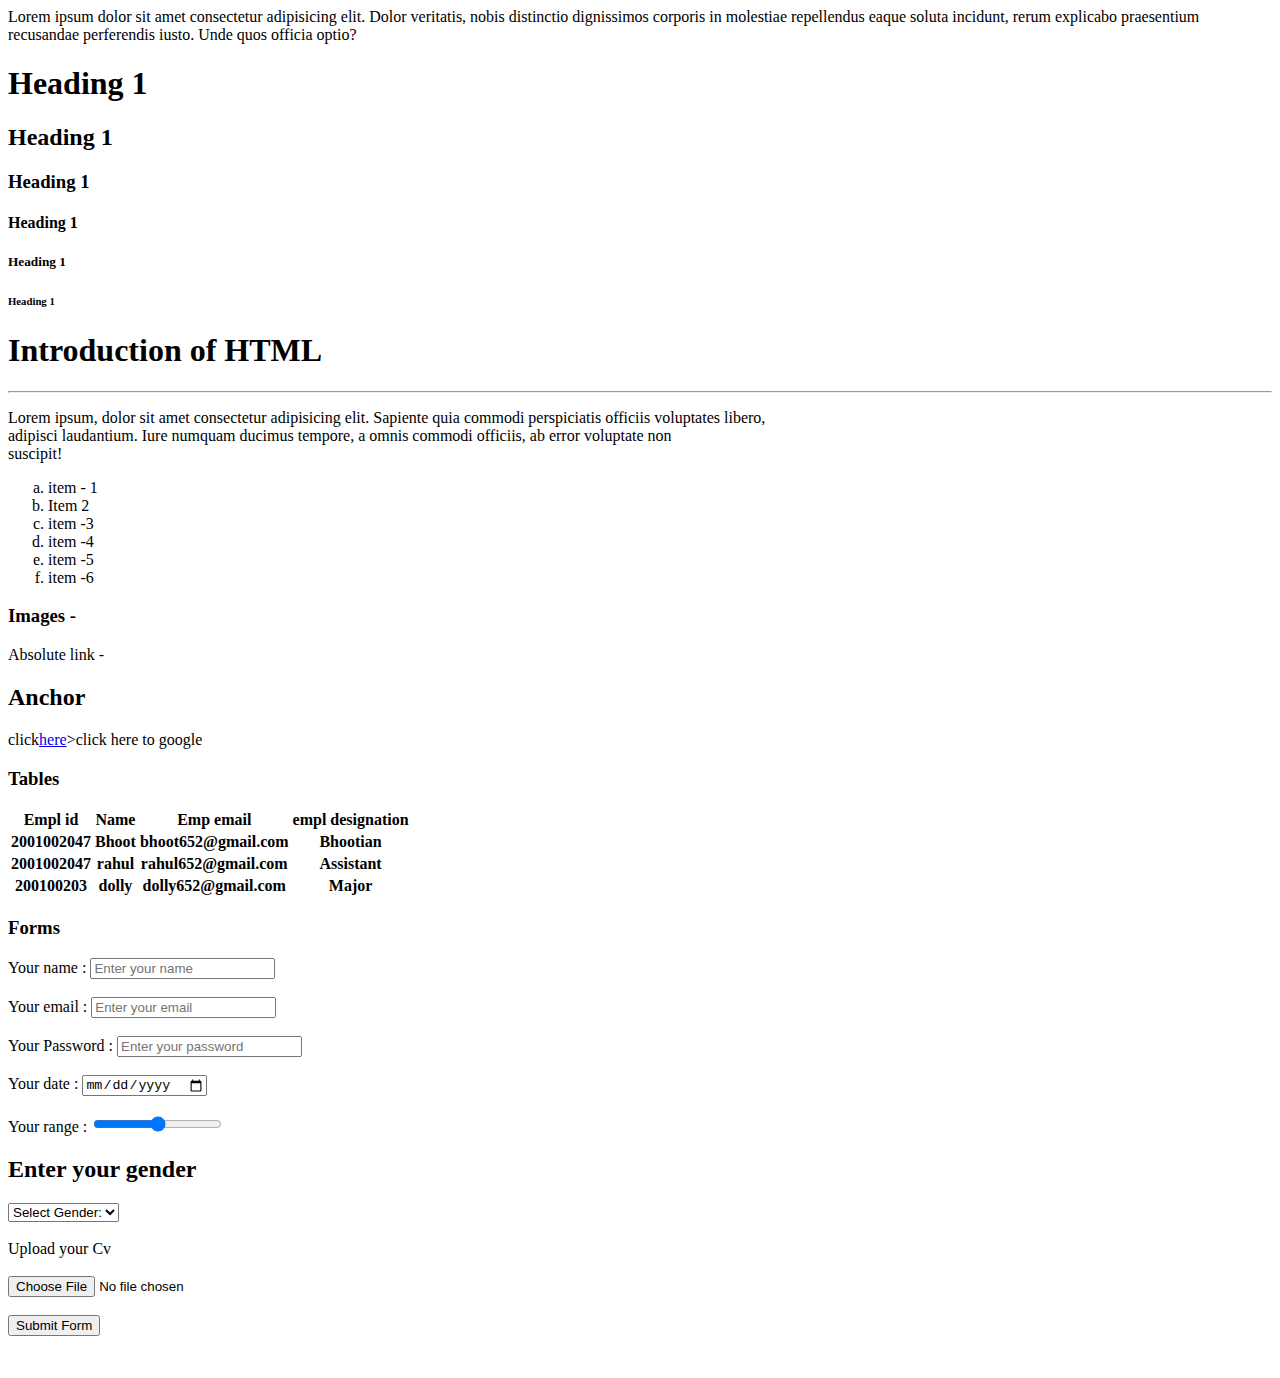
<file: rbu/index.html>
<html>
    <head>
        <title>
            Program
        </title>
        <body>
            <p>Lorem ipsum dolor sit amet consectetur adipisicing elit. Dolor veritatis, nobis distinctio 
                dignissimos corporis in molestiae repellendus eaque soluta incidunt, rerum explicabo 
                praesentium recusandae perferendis iusto. Unde quos officia optio?
                <!-- This is my HTML -- All the HTML elements are default styles>
                <p>HTML 5 Element</p>
                <p>Heading Element (h1 - h6)</p> -->
                <h1>Heading 1</h1>
                <h2>Heading 1</h2>
                <h3>Heading 1</h3>
                <h4>Heading 1</h4>
                <h5>Heading 1</h5>
                <h6>Heading 1</h6> 
                <h1>Introduction of HTML</h1>
                <hr />
                <p>
                    Lorem ipsum, dolor sit amet consectetur adipisicing elit. Sapiente quia commodi perspiciatis officiis 
                    voluptates libero, <br />adipisci laudantium. Iure numquam ducimus tempore, a omnis commodi officiis, ab error 
                    voluptate non <br />suscipit!
                </p>
            </p>
            <ol type="a">
                <li>item - 1</li>
                <li>Item 2</li>
                <li>item  -3</li>
                <li>item  -4</li>
                <li>item  -5</li>
                <li>item  -6</li>
                </ol>
                <h3>Images - </h3>
                <P>Absolute link - </P>
                <h2>Anchor</h2>
                <p>
                    click<a href="https://www.google.com/">here</a>>click here to google
                </p>
                <h3>Tables</h3>
                <table borders="3">
                    <tr>
                        <th>Empl id</th>
                        <th>Name</th>
                        <th>Emp email</th>
                        <th>empl designation</th> 
                    </tr>
                    <tr>
                        <th>2001002047</th>
                        <th>Bhoot</th>
                        <th>bhoot652@gmail.com</th>
                        <th>Bhootian</th> 
                    </tr>
                    <tr>
                        <th>2001002047</th>
                        <th>rahul</th>
                        <th>rahul652@gmail.com</th>
                        <th>Assistant</th> 
                    </tr>
                    <tr>
                        <th>200100203</th>
                        <th>dolly</th>
                        <th>dolly652@gmail.com</th>
                        <th>Major</th> 
                    </tr>
                    </table>
                    <h3>Forms </h3>
                    <form>
                   <span>Your name :</span> <input type="text" placeholder="Enter your name" /><br /><br />
                   <span>Your email :</span> <input type="email" placeholder="Enter your email" /><br><br>
                   <span>Your Password :</span> <input type="password" placeholder="Enter your password" /><br><br>
                   <span>Your date :</span> <input type="date" placeholder="Enter your date" /><br><br>
                   <span>Your range :</span> <input type="range" placeholder="Enter your range" />
                   <h2>Enter your gender</h2>
                   <!-- <input type="checkbox" />Male <br><br>
                   <input type="checkbox"  />female<br><br>    
                   <input type="checkbox"  />Other -->
                   <select>
                    <option value="">Select Gender:</option>
                    <option value="male">Male</option>
                    <option value="female">Female</option>
                   </select><br/><br/>
                   <label for="">Upload your Cv</label><br><br>
                   <input type="file"/><br><br>
                   <button>Submit Form</button>
                    </form>
        </body>
    </head>
</html>
</file>
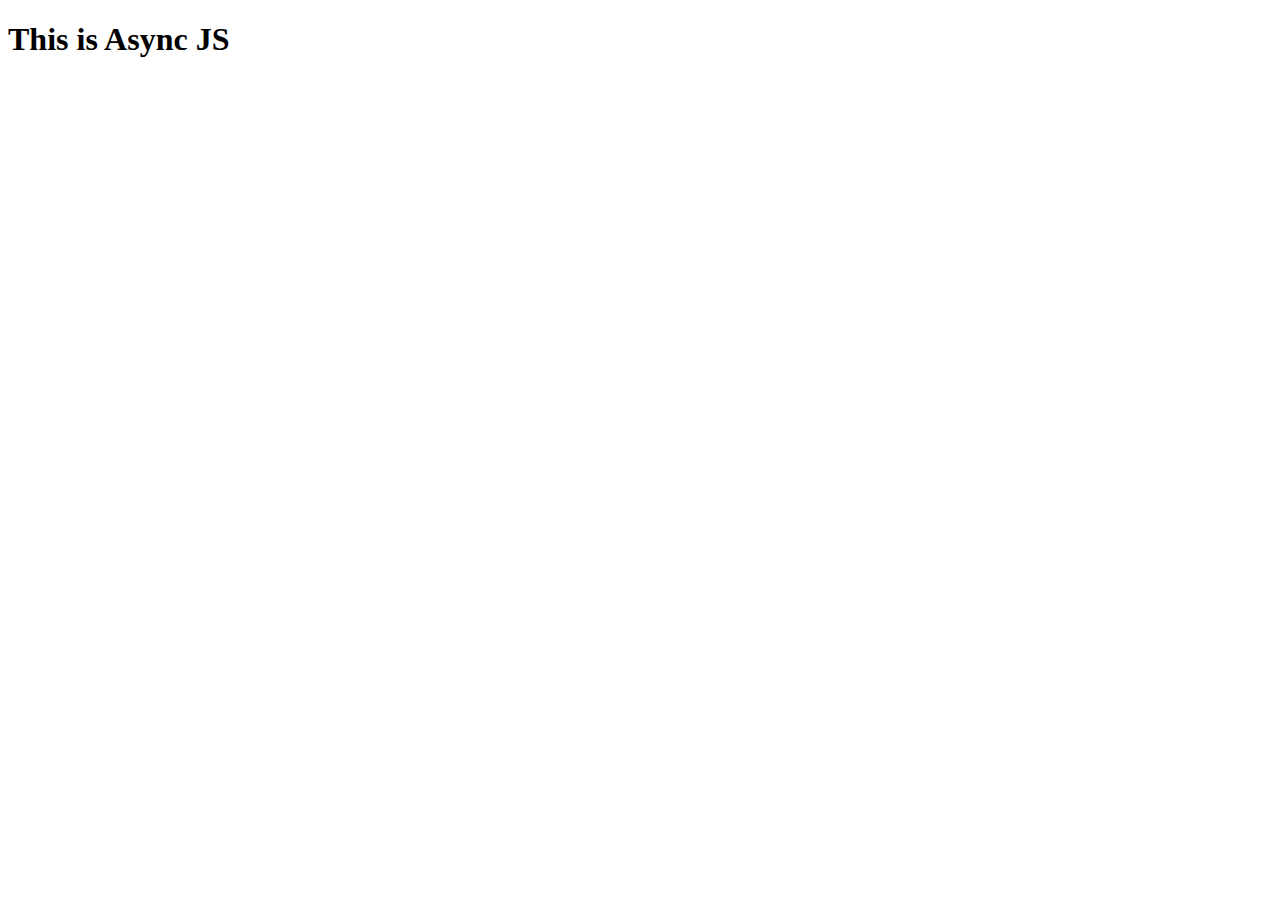
<file: Front End/AsyncJS/index.html>
<!DOCTYPE html>
<html lang="en">
<head>
    <meta charset="UTF-8">
    <meta name="viewport" content="width=device-width, initial-scale=1.0">
    <title>Document</title>
</head>
<body>
    <h1>This is Async JS</h1>
    <script src="callBack.js"></script>
</body>
</html>
</file>
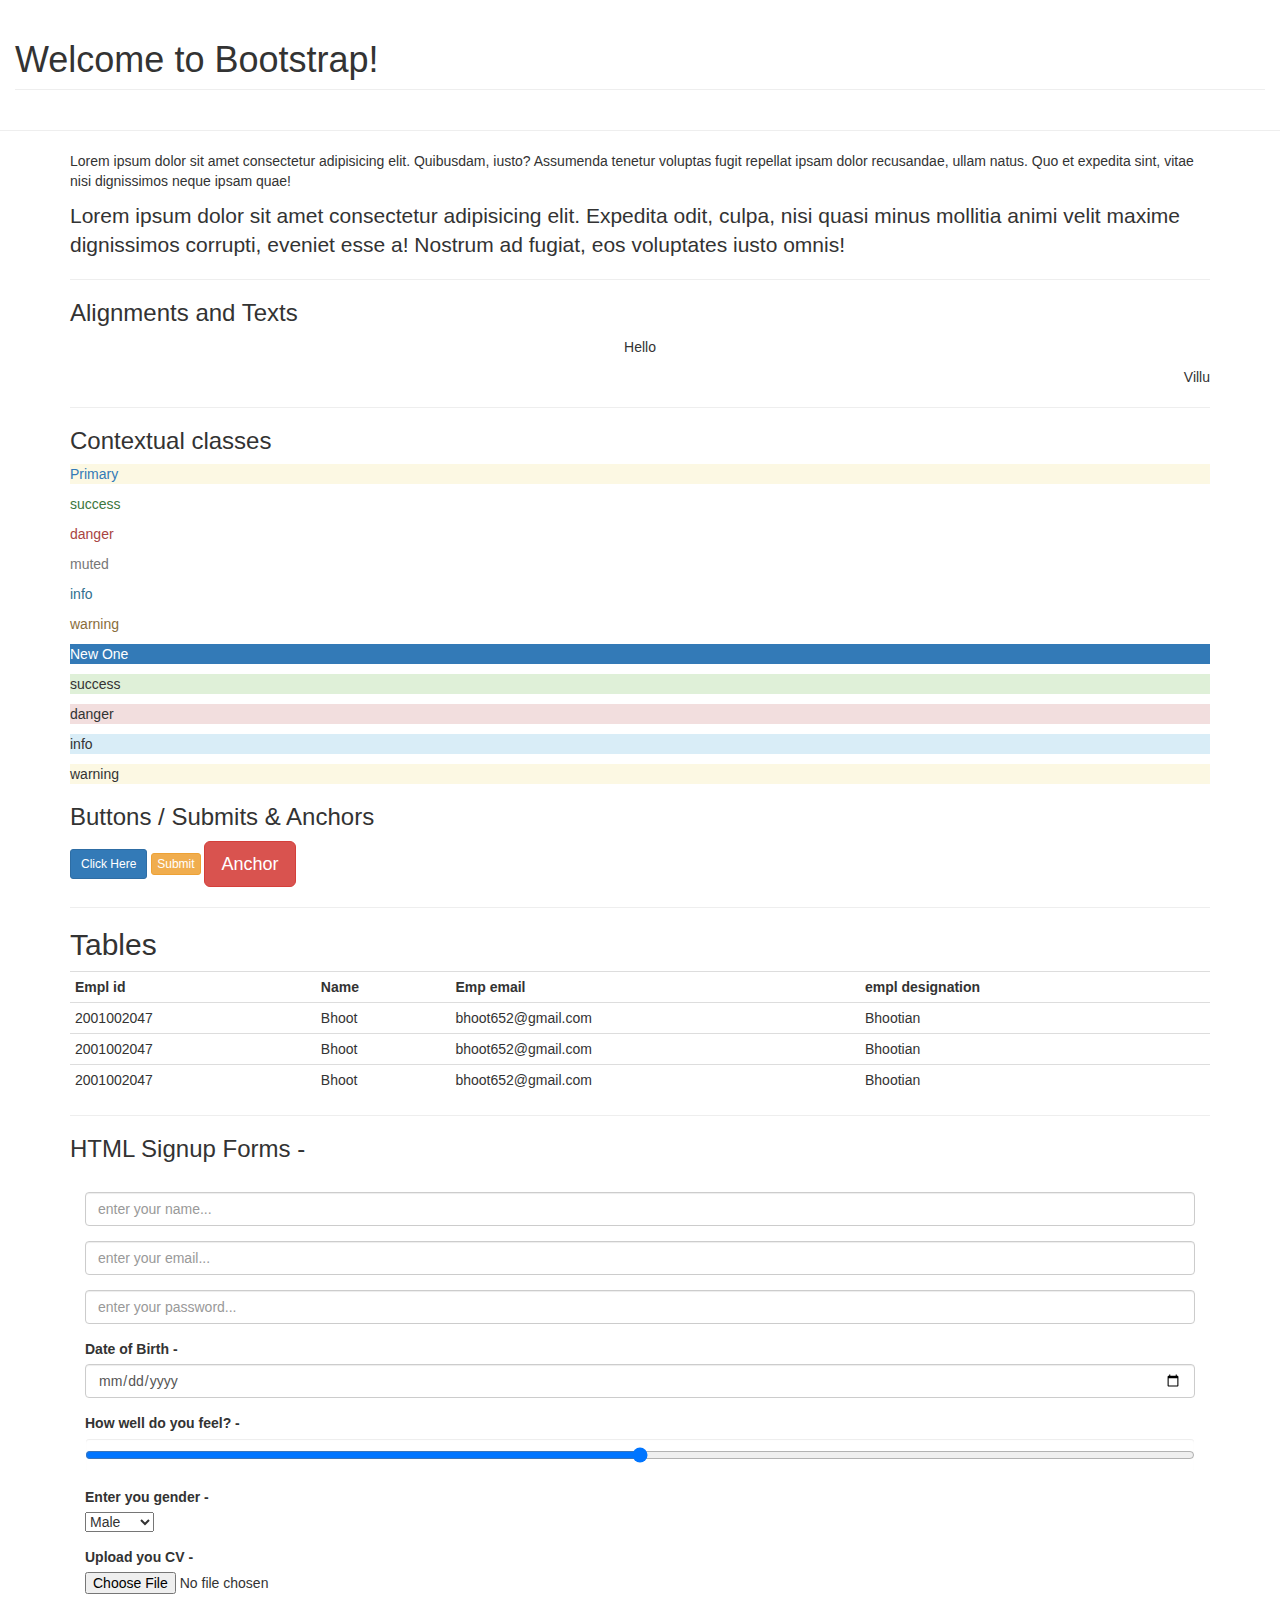
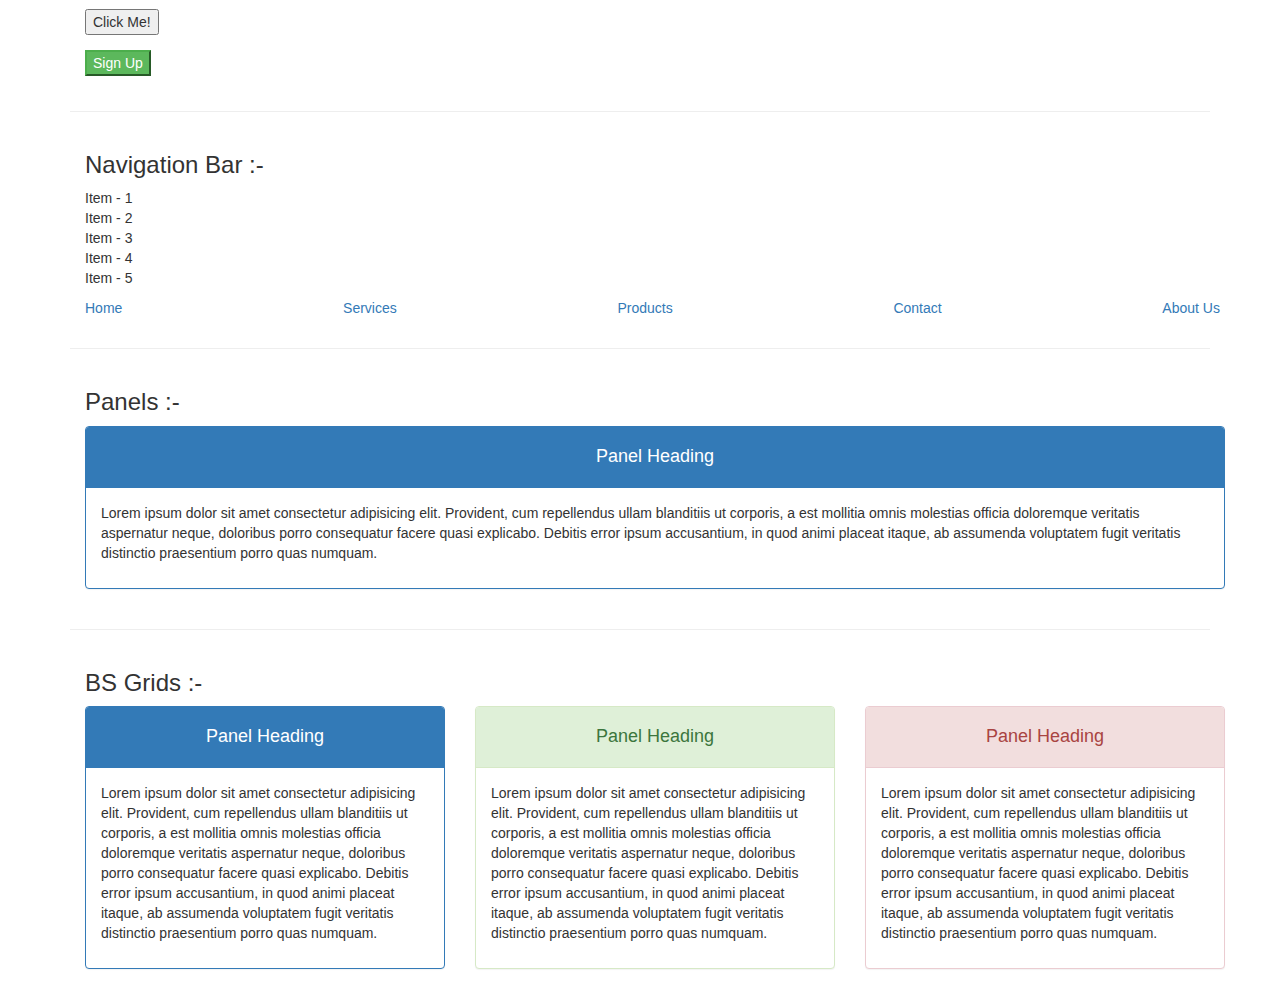
<file: Front End/bootstrap/index.html>
<!DOCTYPE html>
<html lang="en">
<head>
    <meta charset="UTF-8">
    <meta name="viewport" content="width=device-width, initial-scale=1.0">
    <title>Bootstrap</title>
</head>
<body>
    <!-- 1. Downloading bootstrap -->
    <!-- 2. Installing via npm -->
    <!-- 3. Using bootstrap cdn -->
    <!-- <h2>Welcome to Bootstrap!</h2> -->
    <link rel="stylesheet" href="./bootstrap-3.4.1-dist/css/bootstrap.min.css">
    <div class="container-fluid"> <!--used for heading purpose-->
        <h1 class="page-header">Welcome to Bootstrap!</h1> <!--page header used for a line below heading-->
    </div>

    <hr/>

    <div class="container"> <!--lead class used for font change -->
        <p>Lorem ipsum dolor sit amet consectetur adipisicing elit. Quibusdam, iusto? Assumenda tenetur voluptas fugit repellat ipsam dolor recusandae, ullam natus. Quo et expedita sint, vitae nisi dignissimos neque ipsam quae!</p>
        <p class="lead">Lorem ipsum dolor sit amet consectetur adipisicing elit. Expedita odit, culpa, nisi quasi minus mollitia animi velit maxime dignissimos corrupti, eveniet esse a! Nostrum ad fugiat, eos voluptates iusto omnis!</p>
    
    <hr/>

    <h3>Alignments and Texts</h3>
    <p style="text-align: center;">Hello</p>
    <p style="text-align: right;">Villu</p>

    <hr/>

    <h3>Contextual classes</h3>
    <!-- primary-blue , success-green , danger-red  -->
    <!-- muted-grey , info-light-blue , warning-yellow/orangish  -->
    <!--Version 4 --- Secondary , light , dark-->
    <p class="text-primary bg-warning">Primary</p>
    <p class="text-success">success</p>
    <p class="text-danger">danger</p>
    <p class="text-muted">muted</p>
    <p class="text-info">info</p>
    <p class="text-warning">warning</p>

    <p class="bg-primary">New One</p>
    <p class="bg-success">success</p>
    <p class="bg-danger">danger</p>
    <!-- <p class="bg-muted">muted</p>  There's no such thing like bg muted because text can be muted but background can't -->
    <p class="bg-info">info</p>
    <p class="bg-warning">warning</p>
    
    <h3>Buttons / Submits & Anchors</h3>
    <input class="btn btn-primary btn-sm" type="button" value="Click Here">
    <input class="btn btn-warning btn-xs" type="submit">
    <a class="btn btn-danger btn-lg" href="#">Anchor</a>

    <hr/>

    <h2>Tables</h2>
    <table class="table border table-condensed table-hover">
        <tr>
            <th>Empl id</th>
            <th>Name</th>
            <th>Emp email</th>
            <th>empl designation</th> 
        </tr>
        <tr>
            <td>2001002047</td>
            <td>Bhoot</td>
            <td>bhoot652@gmail.com</td>
            <td>Bhootian</td> 
        </tr>
        <tr>
            <td>2001002047</td>
            <td>Bhoot</td>
            <td>bhoot652@gmail.com</td>
            <td>Bhootian</td> 
        </tr>
        <tr>
            <td>2001002047</td>
            <td>Bhoot</td>
            <td>bhoot652@gmail.com</td>
            <td>Bhootian</td>
        </tr>

        </table>

        <hr/>

            <h3>HTML Signup Forms - </h3>
                <br>
            <div class="container-fluid">
                <form action="https://www.myBE.php/">
                        <!-- <span>Your Name : </span><input type=""  /> -->
                        <div class="form-group">
                            <input class="form-control" type="text" placeholder="enter your name..." /> 
                        </div>
                        <!-- Email :- username@hostname.com -->
                        <div class="form-group">
                            <input class="form-control" type="email" placeholder="enter your email..." />
                        </div>
                        <div class="form-group">
                            <input class="form-control" type="password" placeholder="enter your password..." /> 
                        </div>
                        <div class="form-group">
                            <label>Date of Birth - </label>
                            <input class="form-control" type="date" /> 
                        </div>
                        <div class="form-group">
                            <label>How well do you feel? - </label>
                            <input class="form-control" type="range" />
                        </div> 
                        <label>Enter you gender - </label> 
                        <!-- <input type="checkbox" /> Male <br />
                        <input type="checkbox" /> Female <br />
                        <input type="checkbox" /> Others <br /> -->
                        <div class="form-group">
                            <select>
                                <option>Male</option>
                                <option>Female</option>
                                <option>Others</option>
                            </select> 
                        </div>
                        <div class="form-group">
                            <label>Upload you CV - </label>
                            <input type="file" /> 
                        </div>
                        
                        <div class="form-group">
                            <button onclick="console.log('Btn was clicked!')">Click Me!</button>
                        </div>
                        <div class="form-group">
                        <input class="btn-success" type="submit" value="Sign Up" />
                        </div>
                </form>
            </div>

            <hr>
            <div class="container-fluid"><h3>Navigation Bar :-</h3></div>
            <div class="container">
            <ul class="list-unstyled">
                <li>Item - 1</li>
                <li>Item - 2</li>
                <li>Item - 3</li>
                <li>Item - 4</li>
                <li>Item - 5</li>
            </ul>

            <ol style="display: flex; justify-content: space-between;" class="list-unstyled list-inline">
                <li> <a href="#">Home</a> </li>
                <li> <a href="#">Services</a> </li>
                <li> <a href="#">Products</a> </li>
                <li> <a href="#">Contact</a> </li>
                <li> <a href="#">About Us</a> </li>
            </ol>
        </div>

        <hr />

        <div class="container-fluid">
            <h3>Panels :-</h3>
        </div>
        <div class="container">
            <div class="panel panel-primary">
                <div class="panel-heading">
                    <h4 style="text-align: center;">Panel Heading</h4>
                </div>
                <div class="panel-body">
                    <p>Lorem ipsum dolor sit amet consectetur adipisicing elit. Provident, cum repellendus ullam blanditiis ut corporis, a est mollitia omnis molestias officia doloremque veritatis aspernatur neque, doloribus porro consequatur facere quasi explicabo. Debitis error ipsum accusantium, in quod animi placeat itaque, ab assumenda voluptatem fugit veritatis distinctio praesentium porro quas numquam.</p>
                </div>
            </div>
        </div>

        <hr />
        <div class="container-fluid">
            <h3>BS Grids :-</h3>
        </div>
        <div class="container">
            <!-- Row -->
            <div class="row">
                <!-- One row can have at max of 12 cols -->
                <div class="col-lg-4">
                    <div class="panel panel-primary">
                        <div class="panel-heading">
                            <h4 style="text-align: center;">Panel Heading</h4>
                        </div>
                        <div class="panel-body">
                            <p>Lorem ipsum dolor sit amet consectetur adipisicing elit. Provident, cum repellendus ullam blanditiis ut corporis, a est mollitia omnis molestias officia doloremque veritatis aspernatur neque, doloribus porro consequatur facere quasi explicabo. Debitis error ipsum accusantium, in quod animi placeat itaque, ab assumenda voluptatem fugit veritatis distinctio praesentium porro quas numquam.</p>
                        </div>
                    </div>
                </div>
                <div class="col-lg-4">
                    <div class="panel panel-success">
                        <div class="panel-heading">
                            <h4 style="text-align: center;">Panel Heading</h4>
                        </div>
                        <div class="panel-body">
                            <p>Lorem ipsum dolor sit amet consectetur adipisicing elit. Provident, cum repellendus ullam blanditiis ut corporis, a est mollitia omnis molestias officia doloremque veritatis aspernatur neque, doloribus porro consequatur facere quasi explicabo. Debitis error ipsum accusantium, in quod animi placeat itaque, ab assumenda voluptatem fugit veritatis distinctio praesentium porro quas numquam.</p>
                        </div>
                    </div>
                </div>
                <div class="col-lg-4">
                    <div class="panel panel-danger">
                        <div class="panel-heading">
                            <h4 style="text-align: center;">Panel Heading</h4>
                        </div>
                        <div class="panel-body">
                            <p>Lorem ipsum dolor sit amet consectetur adipisicing elit. Provident, cum repellendus ullam blanditiis ut corporis, a est mollitia omnis molestias officia doloremque veritatis aspernatur neque, doloribus porro consequatur facere quasi explicabo. Debitis error ipsum accusantium, in quod animi placeat itaque, ab assumenda voluptatem fugit veritatis distinctio praesentium porro quas numquam.</p>
                        </div>
                    </div>
                </div>
            </div>
        </div>
            
    </div>
</html>
</file>
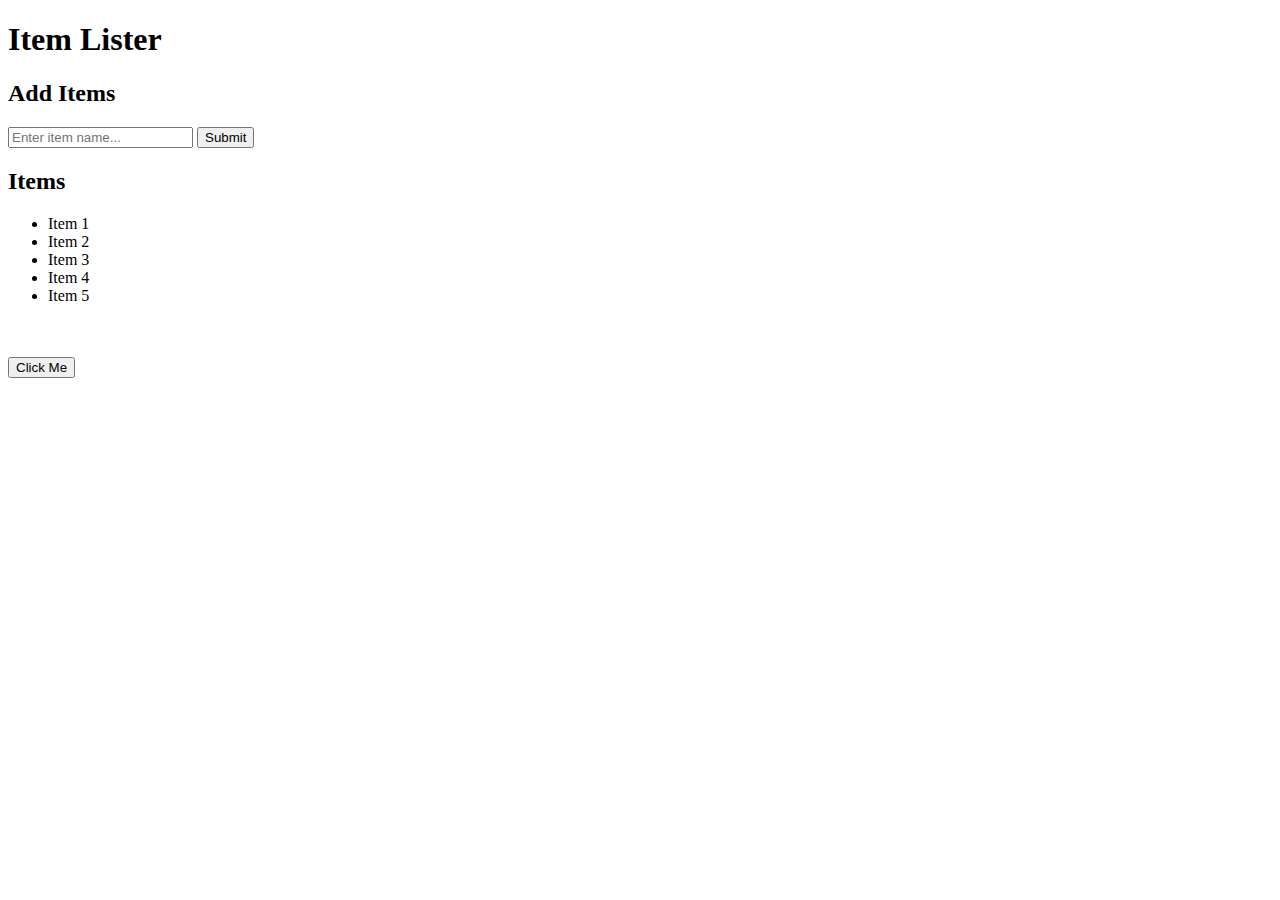
<file: Front End/DOM/index.html>
<!DOCTYPE html>
<html lang="en">
  <head>
    <meta charset="UTF-8">
    <meta name="viewport" content="width=device-width, initial-scale=1.0">
    <meta http-equiv="X-UA-Compatible" content="ie=edge">
    <!-- Boostrap 4  -->
    <link rel="stylesheet" href="https://maxcdn.bootstrapcdn.com/bootstrap/4.0.0-beta/css/bootstrap.min.css" integrity="sha384-/Y6pD6FV/Vv2HJnA6t+vslU6fwYXjCFtcEpHbNJ0lyAFsXTsjBbfaDjzALeQsN6M" crossorigin="anonymous">
    <title>Item Lister</title>
  </head>
  <body id="my-doc-body">
    <header id="main-header" class="bg-success text-white p-4 mb-3">
      <div id="header-title-parent" class="container">
        <h1 id="header-title">Item Lister</h1>
      </div>
    </header>
    <div class="container">
      <div id="main" class="card card-body">
        <div id="dummy-div"></div>
        <h2 id="second-heading" class="title">Add Items</h2>
        <form id="my-form" class="form-inline mb-3">
          <input id='text-input' type="text" class="form-control mr-2" placeholder="Enter item name..." > 
          <input id="submitBtn" type="submit" class="btn btn-dark" value="Submit">
          <!-- <button id="submitBtn">Click Me</button> -->
        </form>
        <h2 class="title">Items</h2>
        <ul id="items" class="list-group">
          <li class="list-group-item">Item 1</li> 
          <li class="list-group-item">Item 2</li>
          <li class="list-group-item">Item 3</li>
          <li class="list-group-item">Item 4</li>
          <li class="list-group-item">Item 5</li>
        </ul> 
        <br />

        <!-- <div style="height: 400px; width: 100%; background-color: grey;" id="container-box" class="container">
        
        </div> -->

        <br />
        <button id="btn" class="btn btn-dark" id="button">Click Me</button>
      </div>
      <script src="DOM.js"></script>
    </div>
  </body>
</html>
</file>
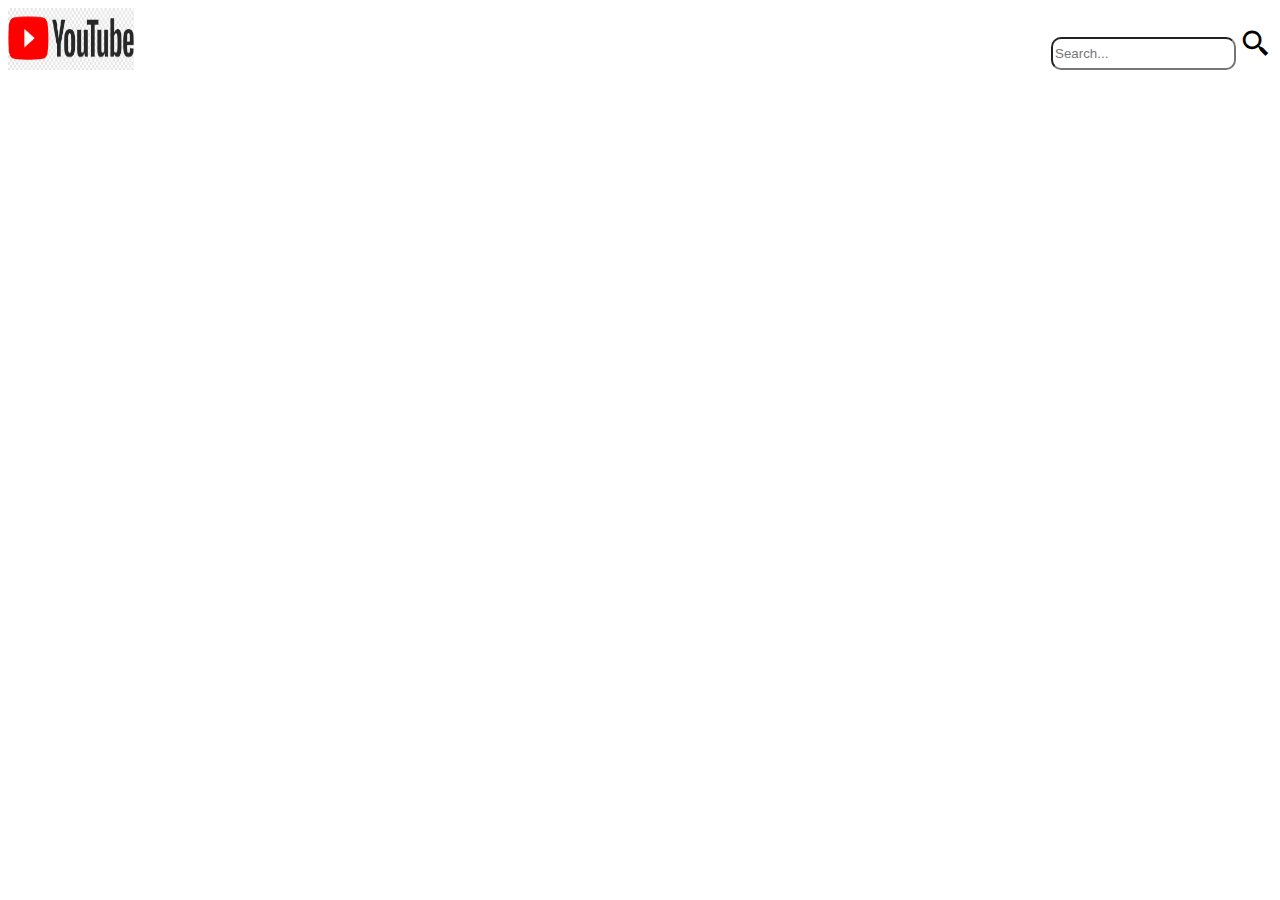
<file: Front End/YouTube_App/index.html>
<!DOCTYPE html>
<html lang="en">
    <head>
        <meta charset="UTF-8">
        <meta name="viewport" content="width=device-width, initial-scale=1.0">
        <link href='https://unpkg.com/boxicons@2.1.4/css/boxicons.min.css' rel='stylesheet'>
        <link rel="stylesheet" href="https://maxcdn.bootstrapcdn.com/bootstrap/4.0.0-beta/css/bootstrap.min.css" integrity="sha384-/Y6pD6FV/Vv2HJnA6t+vslU6fwYXjCFtcEpHbNJ0lyAFsXTsjBbfaDjzALeQsN6M" crossorigin="anonymous">
        <title>YouTube_APP</title>
    </head>
    <body>
        <header>
            <div class="container-fluid">
                <div style="display: flex; justify-content: space-between; flex-wrap: wrap;">
                <img src="./assests/logo.png" id="logo" style="width: 10%;">
                <form style="margin-top: 20px;">
                    <input type="text" placeholder="Search..." id="search-text" style="height: 2em; border-radius: 10px;" />
                    <i id="search-btn" style="font-size: 2em;" class='bx bx-search-alt-2'></i>
                </form>
                </div>
            </div>
        </header>
        </hr>
        <div id="my-div" style="display: flex; flex-wrap: wrap;" class="container"></div>
        <script src="main.js"></script>
    </body>
</html>
</file>
